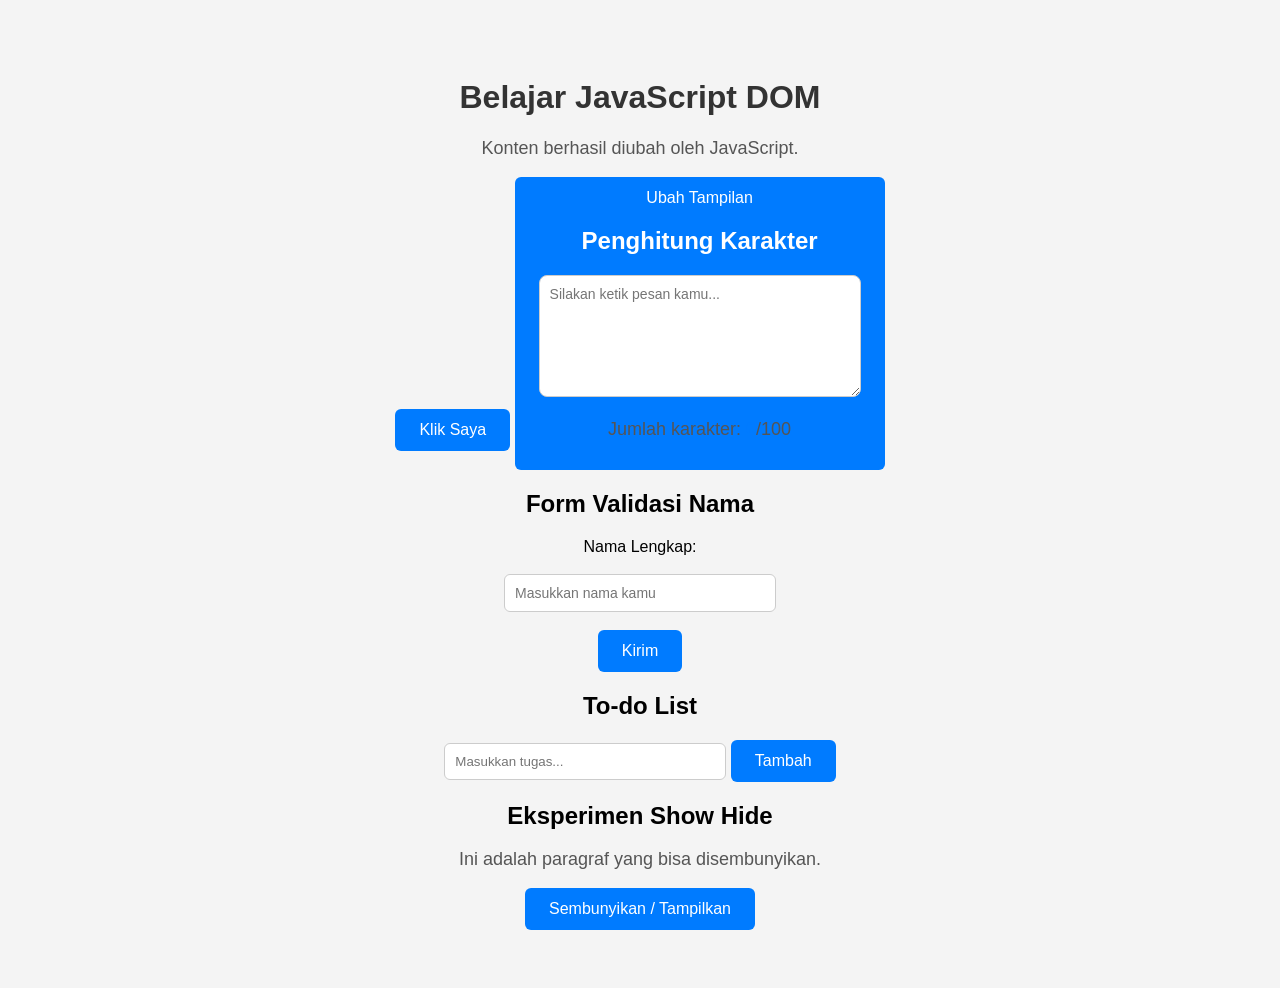
<file: index.html>
<!DOCTYPE html>
<html lang="id">
<head>
    <meta charset="UTF-8">
    <meta name="viewport" content="width=device-width, initial-scale=1.0">
    <title>Praktikum DOM dan Event</title>
    <link rel="stylesheet" href="style.css">
    <script src="script.js" defer></script>
</head>
<body>

    <h1 id="judul">Latihan DOM</h1>

    <p id="pesan">Belum ada tindakan.</p>

    <button id="tombolAksi" type="button">
        Klik Saya
    </button>

    <button id="tombolStyle" type="button">
        Ubah Tampilan
        
<!-- LATIHAN 4: Penghitung Karakter -->

<h2>Penghitung Karakter</h2>

<textarea
    id="inputPesan"
    placeholder="Silakan ketik pesan kamu..."
    maxlength="100">
</textarea>

<p>Jumlah karakter: <span id="jumlahKarakter">0</span>/100</p>

    </button>

    
<!-- LATIHAN 5: Validasi Form -->

<h2>Form Validasi Nama</h2>

<form id="formNama">

    <label for="nama">Nama Lengkap:</label>
    <br><br>

    <input
        type="text"
        id="nama"
        placeholder="Masukkan nama kamu">

    <br><br>

    <button type="submit">Kirim</button>

</form>

<p id="hasilValidasi"></p>


<!-- LATIHAN 6: To-do List -->

<h2>To-do List</h2>

<div class="todo-container">
    <input type="text" id="inputTugas" placeholder="Masukkan tugas...">

    <button id="tombolTambah" type="button">Tambah</button>

    <ul id="daftarTugas"></ul>
</div>

</body>
</html>

<h2>Eksperimen Show Hide</h2>

<p id="paragrafEksperimen">
    Ini adalah paragraf yang bisa disembunyikan.
</p>

<button id="tombolHide" type="button">
    Sembunyikan / Tampilkan
</button>
</file>
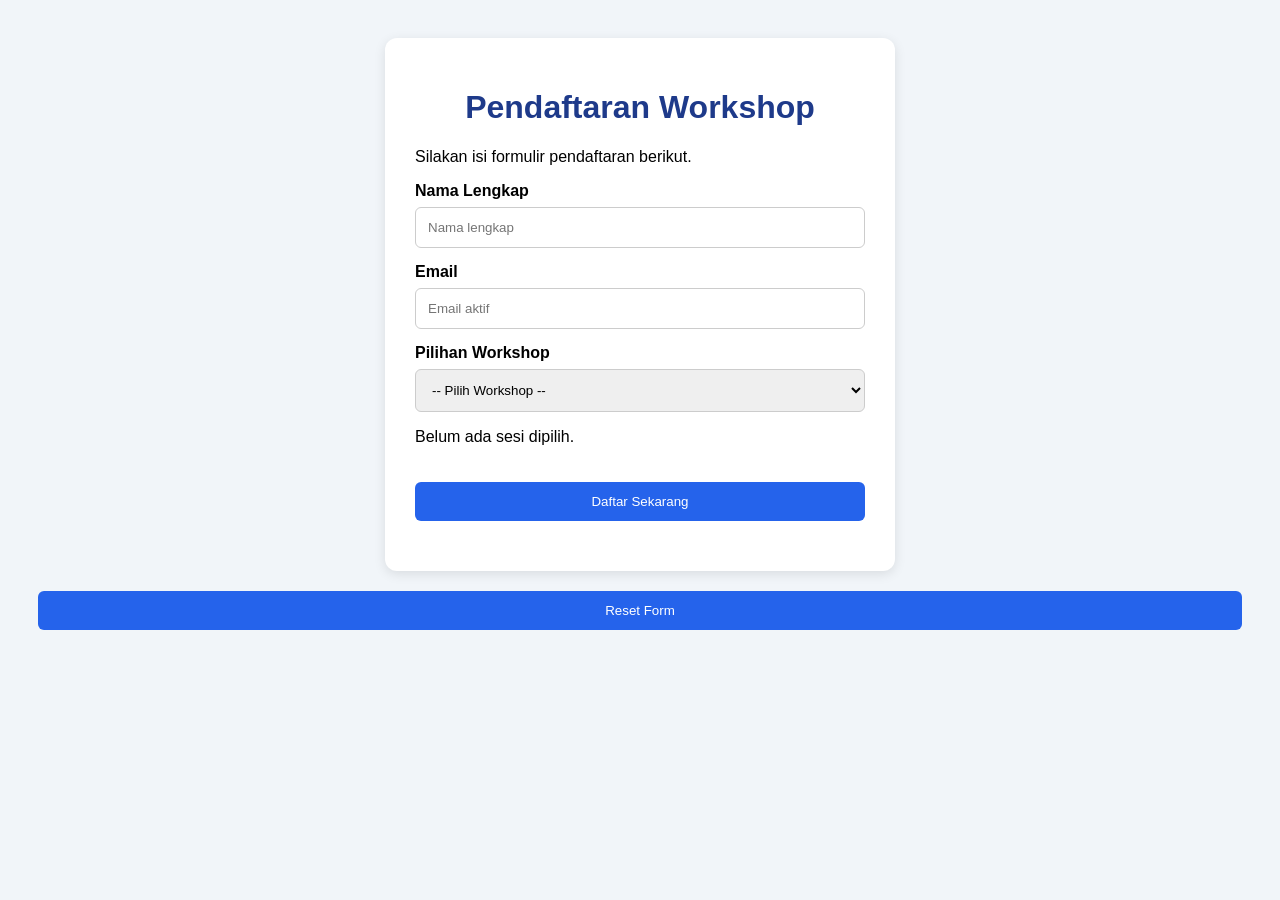
<file: project/workshop.html>
<!DOCTYPE html>
<html lang="id">
<head>
    <meta charset="UTF-8">
    <meta name="viewport" content="width=device-width, initial-scale=1.0">
    <title>Pendaftaran Workshop</title>
    <link rel="stylesheet" href="workshop.css">
    <script src="workshop.js" defer></script>
</head>
<body>

    <div class="container">
        <h1>Pendaftaran Workshop</h1>
        <p>Silakan isi formulir pendaftaran berikut.</p>

        <form id="formWorkshop">
            <label>Nama Lengkap</label>
            <input type="text" id="namaWorkshop" placeholder="Nama lengkap">

            <label>Email</label>
            <input type="email" id="emailWorkshop" placeholder="Email aktif">

            <label>Pilihan Workshop</label>
            <select id="pilihanWorkshop">
                <option value="">-- Pilih Workshop --</option>
                <option value="Web Development">Web Development</option>
                <option value="UI/UX Design">UI/UX Design</option>
                <option value="Data Science">Data Science</option>
            </select>
<p id="infoSesi">Belum ada sesi dipilih.</p>
            <button type="submit">Daftar Sekarang</button>
        </form>

        <div id="hasilWorkshop"></div>
    </div>

</body>
</html>

<button type="reset">Reset Form</button>
</file>
<file: style.css>
/* Pengaturan dasar halaman */
body {
    font-family: Arial, sans-serif;
    background-color: #f4f4f4;
    text-align: center;
    padding: 50px;
}

/* Judul halaman */
h1 {
    color: #333;
}

/* Paragraf pesan */
p {
    font-size: 18px;
    color: #555;
}

/* Tombol */
button {
    background-color: #007bff;
    color: white;
    border: none;
    padding: 12px 24px;
    border-radius: 6px;
    cursor: pointer;
    font-size: 16px;
}

/* Efek ketika kursor diarahkan ke tombol */
button:hover {
    background-color: #0056b3;
}


/* LATIHAN 3: Class untuk mengubah tampilan */

.tampilanBaru {
    background-color: #dbeafe;
    color: #1d4ed8;
    padding: 20px;
    border-radius: 10px;
    transition: 0.3s;
}


/* LATIHAN 4: Pengaturan textarea */

textarea {
    width: 300px;
    height: 100px;
    padding: 10px;
    border: 1px solid #ccc;
    border-radius: 8px;
    font-family: Arial, sans-serif;
    font-size: 14px;
    resize: vertical;
}

#jumlahKarakter {
    font-weight: bold;
    color: #007bff;
}


/* LATIHAN 5: Tampilan Form Validasi */

#formNama {
    margin-top: 20px;
}

#nama {
    padding: 10px;
    width: 250px;
    border: 1px solid #ccc;
    border-radius: 6px;
    font-size: 14px;
}

#hasilValidasi {
    font-weight: bold;
    margin-top: 15px;
}


/* LATIHAN 6: To-do List */

.todo-container {
    margin: 20px auto;
    max-width: 400px;
}

#inputTugas {
    padding: 10px;
    width: 65%;
    border: 1px solid #ccc;
    border-radius: 6px;
}

#daftarTugas {
    list-style: none;
    padding: 0;
}

#daftarTugas li {
    background: white;
    margin: 8px 0;
    padding: 12px;
    border-radius: 6px;
    display: flex;
    justify-content: space-between;
    align-items: center;
}

.hapusTugas {
    background: #dc3545;
    padding: 7px 12px;
}
.sembunyi {
    display: none;
}
</file>
<file: project/workshop.css>
body {
    font-family: Arial, sans-serif;
    background: #f1f5f9;
    padding: 30px;
}

.container {
    background: white;
    max-width: 450px;
    margin: auto;
    padding: 30px;
    border-radius: 12px;
    box-shadow: 0 3px 12px rgba(0,0,0,0.1);
}

h1 {
    text-align: center;
    color: #1e3a8a;
}

label {
    display: block;
    margin-top: 15px;
    font-weight: bold;
}

input, select {
    width: 100%;
    box-sizing: border-box;
    padding: 12px;
    margin-top: 7px;
    border: 1px solid #ccc;
    border-radius: 6px;
}

button {
    width: 100%;
    margin-top: 20px;
    padding: 12px;
    background: #2563eb;
    color: white;
    border: none;
    border-radius: 6px;
    cursor: pointer;
}

#hasilWorkshop {
    margin-top: 20px;
    font-weight: bold;
}
</file>
